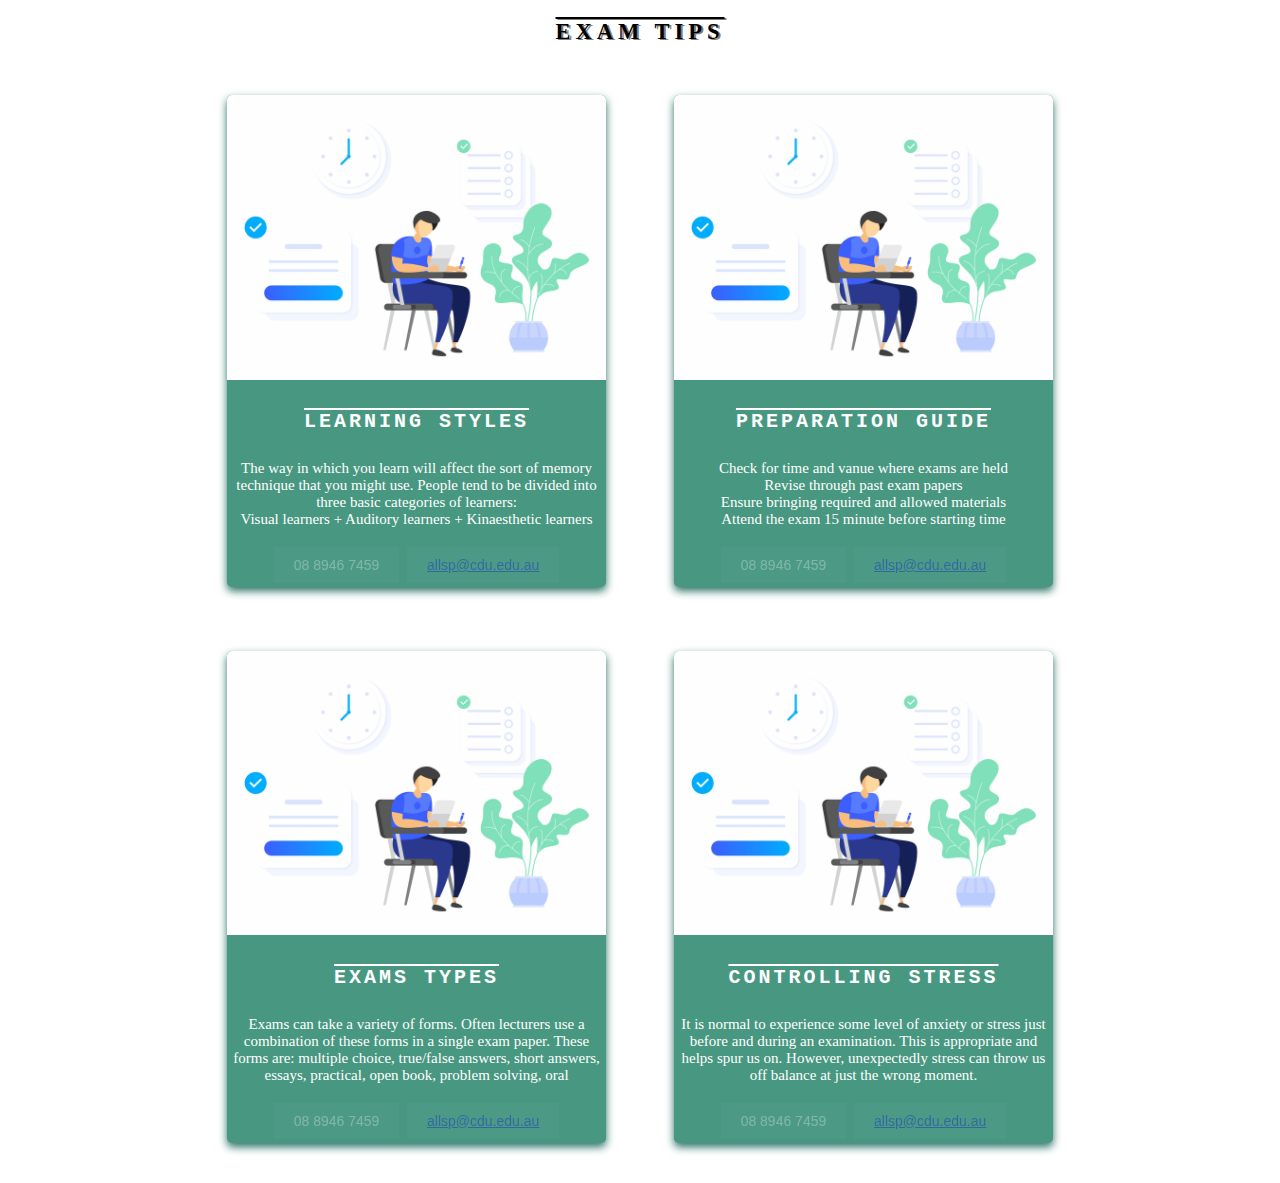
<file: oasky/index.html>
<!DOCTYPE html>
<html>
<head>
<meta name="viewport" content="width=device-width, initial-scale=1">
<link rel="stylesheet" type="text/css" href="style.css">
</head>
<body>

<h2>EXAM TIPS</h2>
  <div class="container">
    <div class="card">
      <img src="exam.jpg" alt="exam" style="width:100%">
        <h4><b>LEARNING STYLES</b></h4>
        <p>The way in which you learn will affect the sort of memory technique that you might use. People tend to be divided into three basic categories of learners:<br>
        Visual learners +  Auditory learners + Kinaesthetic learners</p>
        <button class="button">08 8946 7459</button>
        <button class="button"> <A HREF="mailto:name@mydomain.com">allsp@cdu.edu.au</A> </button>
      </div>

      <div class="card">
        <img src="exam.jpg" alt="exam" style="width:100%">
          <h4><b>PREPARATION GUIDE </b></h4>
          <p>Check for time and vanue where exams are held <br>
            Revise through past exam papers<br>
            Ensure bringing required and allowed materials<br>
            Attend the exam 15 minute before starting time </p>
          <button class="button">08 8946 7459</button>
          <button class="button"> <A HREF="mailto:name@mydomain.com">allsp@cdu.edu.au</A> </button>
        </div>

        <div class="card">
          <img src="exam.jpg" alt="exam" style="width:100%">
            <h4><b> EXAMS TYPES </b></h4>
            <p>Exams can take a variety of forms. Often lecturers use a combination of these forms in a single exam paper. These forms are:
               multiple choice, true/false answers, short answers, essays, practical, open book, problem solving, oral
            </p>
            <button class="button">08 8946 7459</button>
            <button class="button"> <A HREF="mailto:name@mydomain.com">allsp@cdu.edu.au</A> </button>
          </div>
          <div class="card">
            <img src="exam.jpg" alt="exam" style="width:100%">
              <h4><b>CONTROLLING STRESS</b></h4>
              <p>It is normal to experience some level of anxiety or stress just before and during an examination. This is appropriate and helps spur us on. However, unexpectedly stress can throw us off balance at just the wrong moment.</p>
              <button class="button">08 8946 7459</button>
              <button class="button"> <A HREF="mailto:name@mydomain.com">allsp@cdu.edu.au</A> </button>
            </div>
</div>
</body>
</html>
</file>
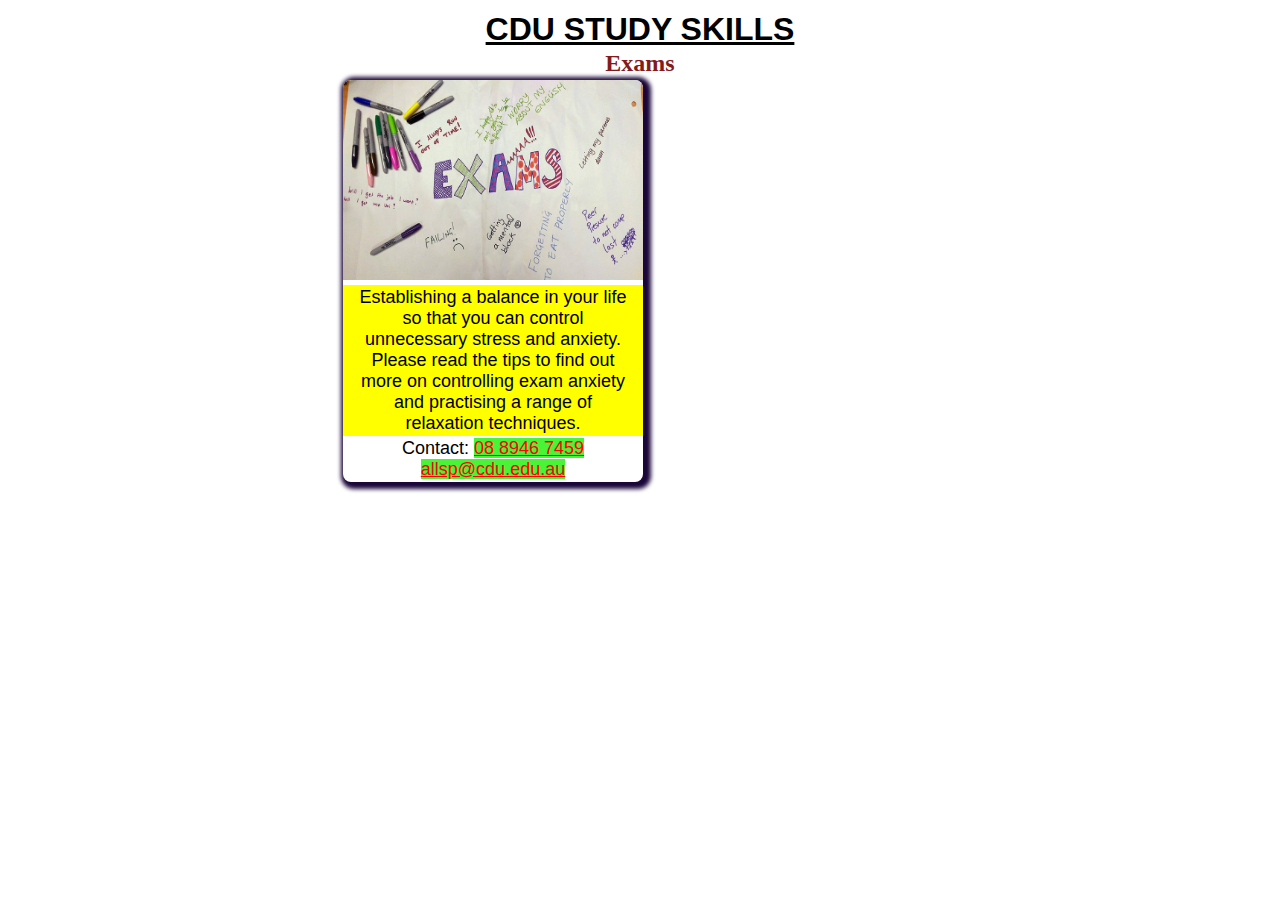
<file: Prac4_SmritiThapaMagar_s304176/index.html>
<!DOCTYPE html>
<html lang="en">
	<head>
		<title> Exam Card</title>
		<link rel="stylesheet" type="text/css" href="style.css">
	</head>
	<body>
		<div class="header">
		<h1>CDU STUDY SKILLS</h1>
		<h2>Exams</h2>
		<div class="wrap">
			<div class="card">
				<div class="image">
				<img src="Exams.jpg" alt="exam">
				<div class = "container">
					<p>Establishing a balance in your life so that you can control unnecessary stress and anxiety. Please read the tips to find out more on controlling exam anxiety and practising a range of relaxation techniques.</p>
				</div> 
				<div class="contacts">
					<p>Contact: <a href="tel:0889467459">08 8946 7459</a> <a href="mailto:allsp@cdu.edu.au">allsp@cdu.edu.au</a></p>
					 </div>
					</div>

				
				</div>
		</div>
		</div>
	</body>
</html>
</file>
<file: oasky/style.css>
.card {
  box-shadow: 0 4px 8px 0 #2b7266;
  display: inline-block;
  transition: 0.3s;
  width: 30%;
  border-radius: 5px;
  margin-bottom: 200px;
  background-color: #489780;
  margin: 2rem;
}
body {
  color: white;
  text-align: center;
  font-size:15px;
}


h2 {
  color: Black;
  font-family: Impact;
  text-decoration: overline;
  letter-spacing: 5px;
  text-shadow: 2px 1px grey;

}
h4 {
  font-size: 20px;
  font-family: Courier;
  text-decoration: overline;
  letter-spacing: 3px;
}


.card:hover {
  box-shadow: 0 10px 70px 0 #92b6b0;
}

img {
  border-radius: 5px 5px 0 0;
}

.button {
  background-color: #58a495;
  text-align: center;
  text-decoration: none;
  color: white;
  border: none;
  padding: 10px 20px;
  font-size: 14px;
  margin: 4px 2px;
  opacity: 0.3;
  transition: 0.4s;
  display: inline-block;
  cursor: pointer;
}
.button:hover {opacity: 1}
</file>
<file: Prac4_SmritiThapaMagar_s304176/style.css>
*{
	margin: 0px;
	padding: 0px;
}
body{
	background:white;
	text-align: center;
	font-family: sans-serif;
	font-size: 18px;
	color: black;
}
.header{
	text-align: center;
    padding:6px 4px 4px 4px;
    margin-left: 60px;
    margin-right: 60px;
    margin-top:5px;
    margin-bottom: 5px;	
}
 h1{
	font-size: 32px;
	text-align:center;
    font-family: sans-serif;
    font-style: normal;
    text-shadow: 2px 4px 4px #ffffff;
    text-decoration: underline;
    margin-left: 20px;
    margin-right: 20px;
 } 
  
 h2{
	 text-align:center;
	 font-size:24px;
	 color: #851a1a;
	 font-family: fantasy;
     margin-top:2px; 
 }
.wrap{
	width: 600px;
	margin: auto;
	margin-top:1px;
	
}
img {
	width: 300px;
	height: 200px;
	border-top-left-radius: 8px;
	border-top-right-radius: 8px;
	  
}

.card{
	display: inherit;
	box-shadow:3px 2px 4px 5px #1a0639;
	transition: 0.4s;
	box-sizing: border-box;
	width:300px;
	height:auto;
	background: #fff;
	text-align: center;
	font-size: 18px;
	font-family: sans-serif;
	float: inherit;
	margin: 3px;
	border-top-left-radius: 8px;
	border-top-right-radius: 8px;
	border-bottom-left-radius: 8px;
	border-bottom-right-radius: 8px;
	
}
.card:hover{
	box-shadow:3px 4px 2px 3px black;
	
}

.container{
	padding: 2px 16px;
	text-align: center;
	background-color: #ffff00;
	box-sizing: padding-box;

}
.contacts{
	text-align: center;
	padding: 2px 16px;
}
a {
  text-decoration:underline;
  color:#ff0000;
  box-sizing: border-box;
  background-color:#49f336;
}
</file>
